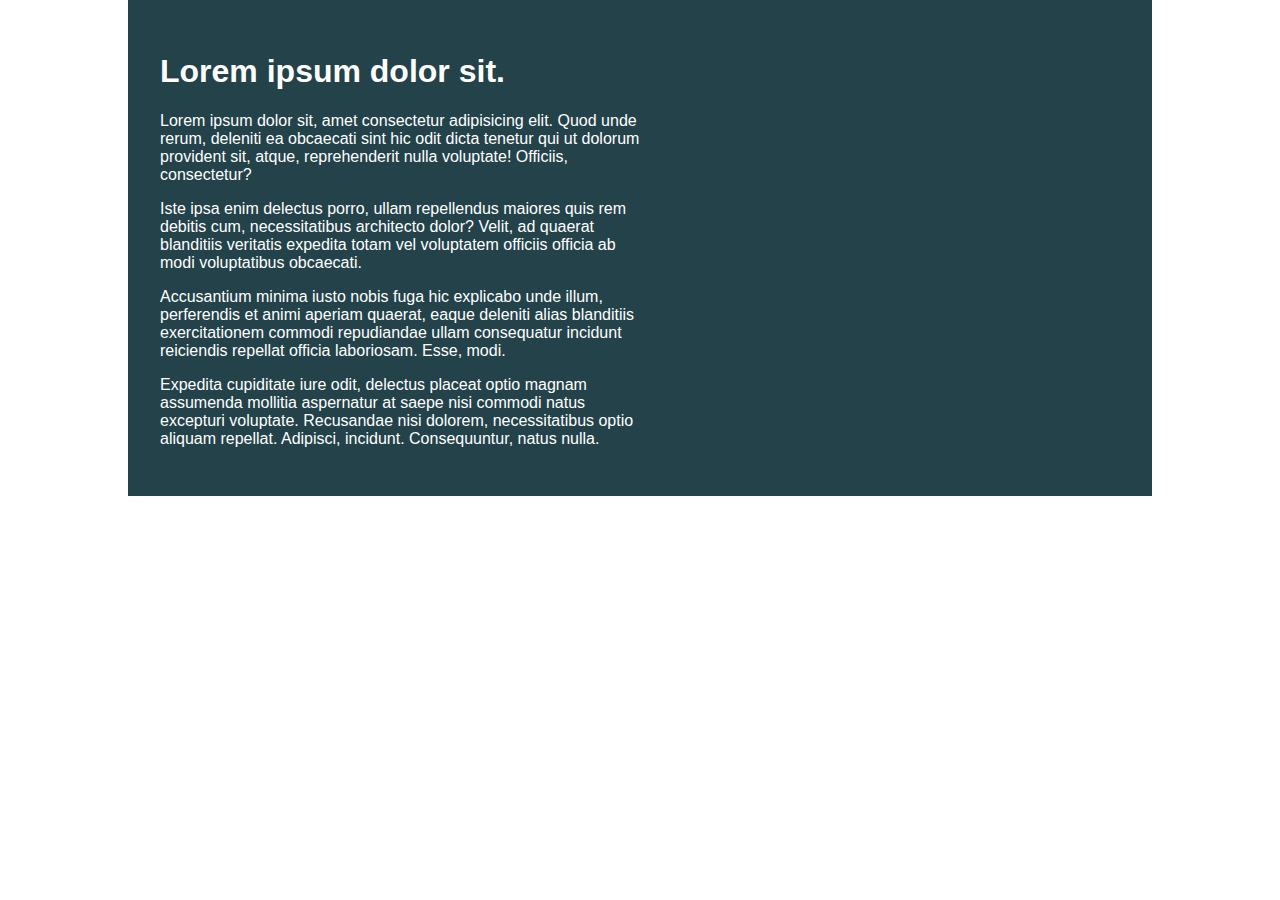
<file: Challange 1/index.html>
<!DOCTYPE html>
<html lang="en">

<head>
    <meta charset="UTF-8">
    <meta name="viewport" content="width=device-width, initial-scale=1.0">
    <title>Day 01</title>

    <link rel="stylesheet" href="style.css">
</head>

<body>
    <div class="container">
        <div class="intro-content">
            <h1>Lorem ipsum dolor sit.</h1>
            <p>Lorem ipsum dolor sit, amet consectetur adipisicing elit. Quod unde rerum, deleniti ea obcaecati sint hic
                odit dicta tenetur qui ut dolorum provident sit, atque, reprehenderit nulla voluptate! Officiis,
                consectetur?</p>
            <p>Iste ipsa enim delectus porro, ullam repellendus maiores quis rem debitis cum, necessitatibus architecto
                dolor? Velit, ad quaerat blanditiis veritatis expedita totam vel voluptatem officiis officia ab modi
                voluptatibus obcaecati.</p>
            <p>Accusantium minima iusto nobis fuga hic explicabo unde illum, perferendis et animi aperiam quaerat, eaque
                deleniti alias blanditiis exercitationem commodi repudiandae ullam consequatur incidunt reiciendis
                repellat officia laboriosam. Esse, modi.</p>
            <p>Expedita cupiditate iure odit, delectus placeat optio magnam assumenda mollitia aspernatur at saepe nisi
                commodi natus excepturi voluptate. Recusandae nisi dolorem, necessitatibus optio aliquam repellat.
                Adipisci, incidunt. Consequuntur, natus nulla.</p>
        </div>
    </div>
</body>

</html>
</file>
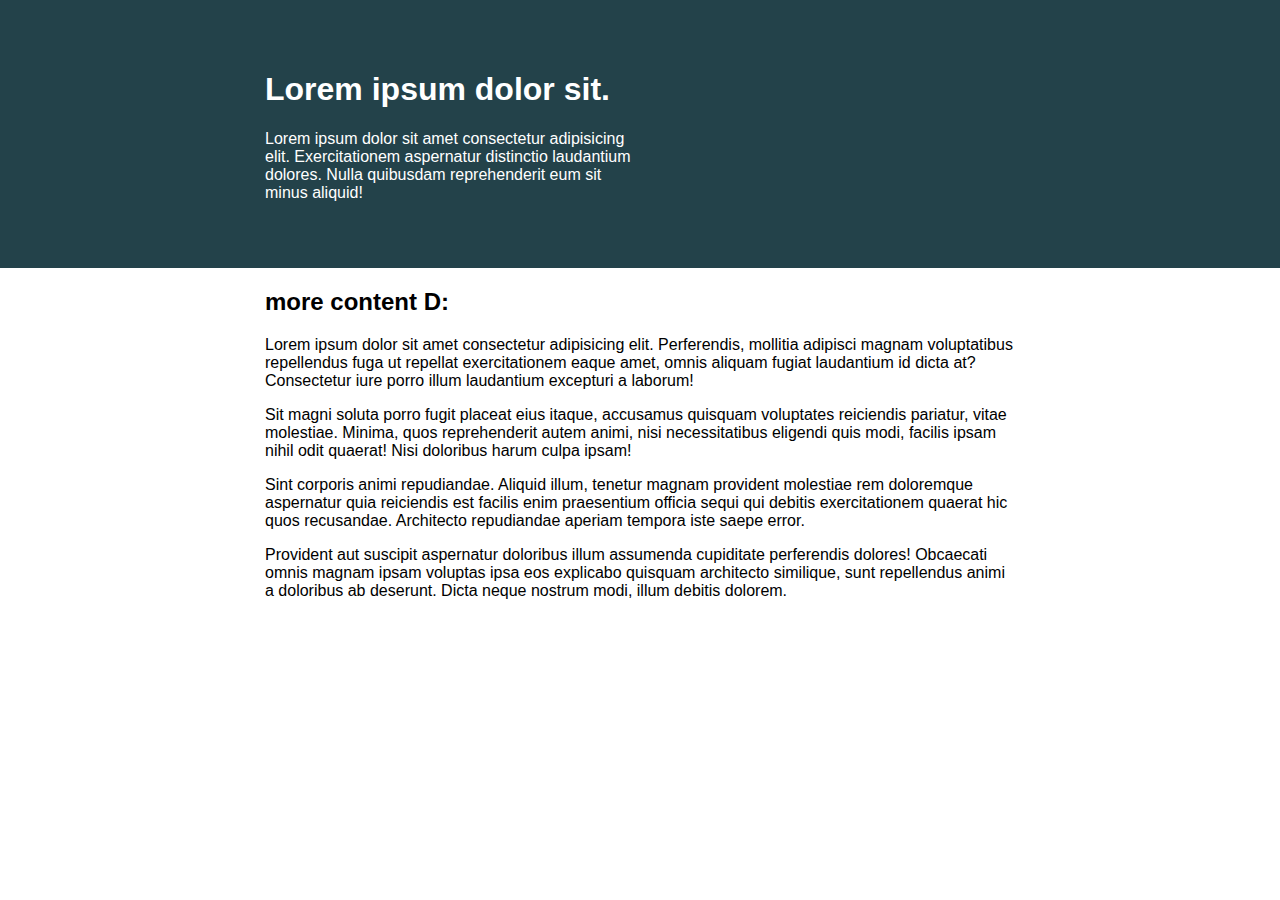
<file: Challenge 2/index.html>
<!DOCTYPE html>
<html lang="en">
<head> 
    <meta charset="UTF-8">
    <meta name="viewport" content="width=device-width, initial-scale=1.0">
    <title>Day 01</title>
 
    <link rel="stylesheet" href="style.css">
</head>
<body>
<div class="first-section-bg">
    <div class="container">
        <div class="intro-content">
            <h1>Lorem ipsum dolor sit.</h1>
            <p>Lorem ipsum dolor sit amet consectetur adipisicing elit. Exercitationem aspernatur distinctio laudantium dolores. Nulla quibusdam reprehenderit eum sit minus aliquid!</p>
        </div>
    </div>
</div>
<div class="more-content">
    <h2>more content D:</h2>
    <p>Lorem ipsum dolor sit amet consectetur adipisicing elit. Perferendis, mollitia adipisci magnam voluptatibus repellendus fuga ut repellat exercitationem eaque amet, omnis aliquam fugiat laudantium id dicta at? Consectetur iure porro illum laudantium excepturi a laborum!</p>
    <p>Sit magni soluta porro fugit placeat eius itaque, accusamus quisquam voluptates reiciendis pariatur, vitae molestiae. Minima, quos reprehenderit autem animi, nisi necessitatibus eligendi quis modi, facilis ipsam nihil odit quaerat! Nisi doloribus harum culpa ipsam!</p>
    <p>Sint corporis animi repudiandae. Aliquid illum, tenetur magnam provident molestiae rem doloremque aspernatur quia reiciendis est facilis enim praesentium officia sequi qui debitis exercitationem quaerat hic quos recusandae. Architecto repudiandae aperiam tempora iste saepe error.</p>
    <p>Provident aut suscipit aspernatur doloribus illum assumenda cupiditate perferendis dolores! Obcaecati omnis magnam ipsam voluptas ipsa eos explicabo quisquam architecto similique, sunt repellendus animi a doloribus ab deserunt. Dicta neque nostrum modi, illum debitis dolorem.</p>
</div>
</body>
</html>
</file>
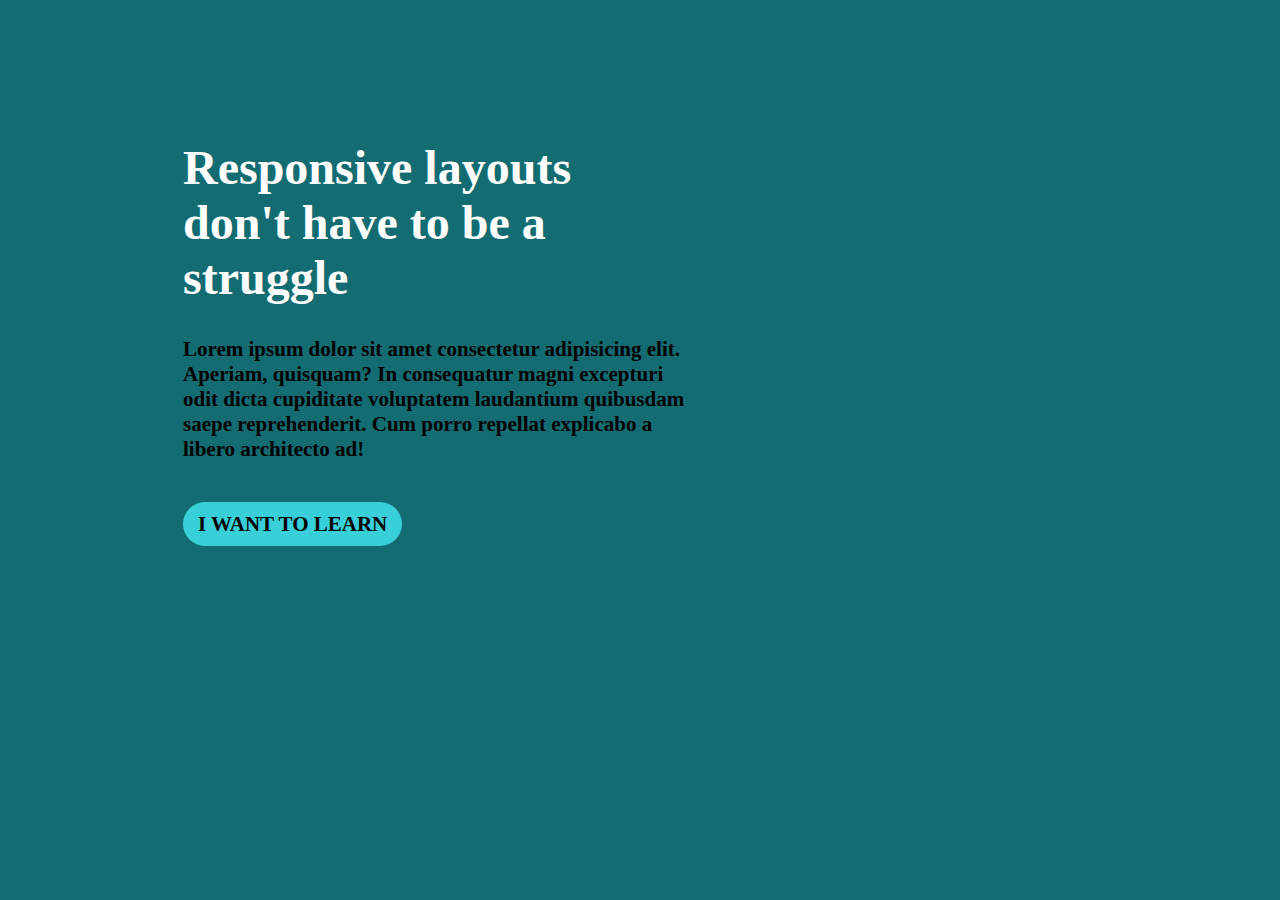
<file: Challenge 3/index.html>
<!DOCTYPE html>
<html lang="en">
<head>
    <meta charset="UTF-8">
    <meta http-equiv="X-UA-Compatible" content="IE=edge">
    <meta name="viewport" content="width=device-width, initial-scale=1.0">
    <link rel="stylesheet" href="style.css">
    <title>Challenge 3</title>
</head>
<body>

    <div class="container">
        <H1>Responsive layouts don't have to be a struggle</H1>
        <h4>Lorem ipsum dolor sit amet consectetur adipisicing elit. Aperiam, quisquam? In consequatur magni excepturi odit dicta cupiditate voluptatem laudantium quibusdam saepe reprehenderit. Cum porro repellat explicabo a libero architecto ad!</h4>
        <a href="#">I WANT TO LEARN</a>
    </div>
</body>
</html>
</file>
<file: Challange 1/style.css>
/* INSTRUCTIONS
 *
 * 1) Limit the total width of
 *    the .intro-conent to about half
 *    of it's parent
 *
 * 2) Stop the text from overflowing
 *    out the bottom at small screen
 *    widths
 *
 * You may modify the HTML if needed
 *
 */

* {
  box-sizing: border-box;
}

body {
  margin: 0;
  font-family: sans-serif;
}

.container {
  background: #23424a;
  color: white;

  width: 80%;
  margin: 0 auto;

  padding: 2em;
}

.intro-content {
  width: 50%;
}
</file>
<file: Challenge 2/style.css>
/* INSTRUCTIONS
 *
 * 1) Keep the text inside .intro-content
 *    in the same place, but have the background
 *    extend from one side of the viewport
 *    to the other, no matter how wide or narrow
 *    the browser is.
 *
 * 2) Limit the maximum width of the text in the
 *    bottom area.
 *
 * You may modify the HTML if needed
 * (you probably should for this challenge)
 *
 */

* {
  box-sizing: border-box;
}

body {
  margin: 0;
  font-family: sans-serif;
}
.first-section-bg{
  width: 100%;
  background: #23424a;
}
.container {
  max-width: 750px;
  margin: 0 auto;
  color: white;
  padding: 50px 0;
}
.intro-content {
  width: 50%;
}
.more-content {
  max-width: 750px;
  margin: 0 auto;
  color: black;
  background-color: white;
}
</file>
<file: Challenge 3/style.css>
body{
    background-color: #136c72;
}

.container {
    width: 40%;
    margin-left: 75px;
    padding: 100px;
}

h1{
    font-family: Roboto;
    font-size: 48px;
    color: white;

}

h4{
    font-family: Roboto;
    font-size: 21px;
    margin-bottom: 50px;
}

a {
    font-family: Roboto;
    font-weight: bold;
    font-size: 21px;
    color: black;
    font-style: none;
    text-decoration: none;
    background-color: #38cfd9;
    border-radius: 30px;
    padding: 10px 15px;
}
</file>
